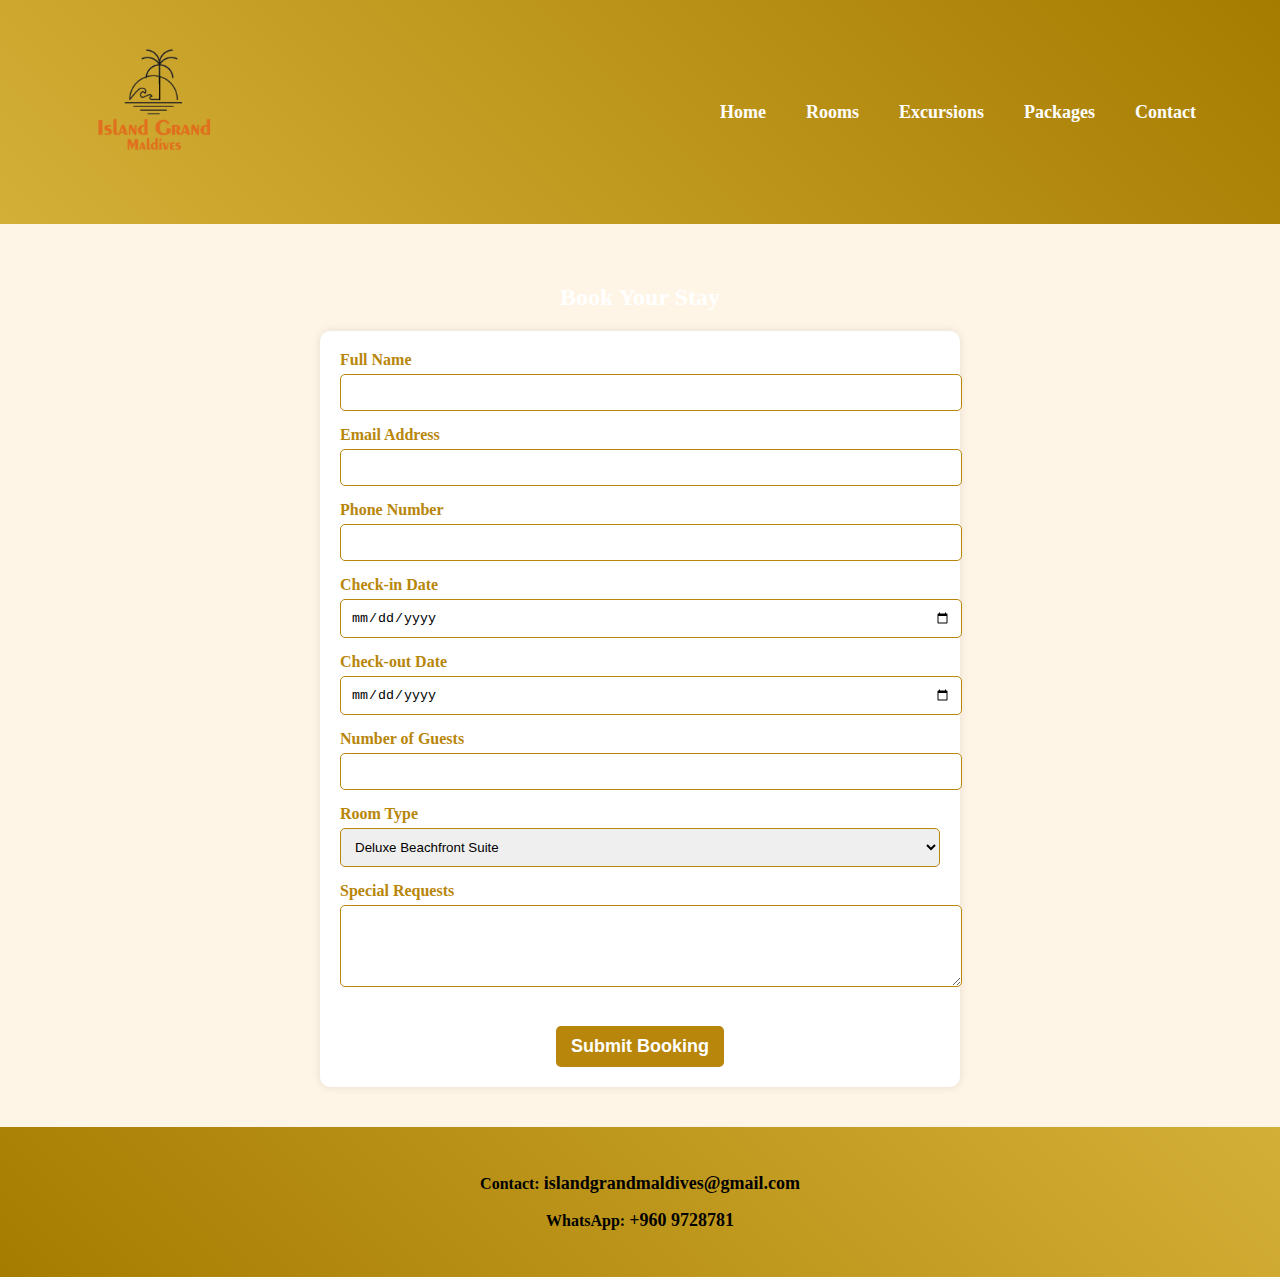
<file: booking.html>
<!DOCTYPE html>
<html lang="en">
<head>
    <meta charset="UTF-8">
    <meta name="viewport" content="width=device-width, initial-scale=1.0">
    <title>Book Your Stay - Island Grand Maldives</title>
    <link rel="stylesheet" href="styles.css">
</head>
<body>

    <!-- Header (Same as Other Pages) -->
    <header>
        <div class="container">
            <div class="logo">
                <img src="logo.png" alt="Island Grand Maldives">
            </div>
            <nav>
                <ul>
                    <li><a href="index.html">Home</a></li>
                    <li><a href="rooms.html">Rooms</a></li>
                    <li><a href="excursions.html">Excursions</a></li>
                    <li><a href="coming-soon.html">Packages</a></li>
                    <li><a href="coming-soon.html">Contact</a></li>
                </ul>
            </nav>
        </div>
    </header>

    <!-- Booking Form Section -->
    <section class="booking-section">
        <h2>Book Your Stay</h2>
        <form action="send_booking.php" method="POST" class="booking-form">
            <div class="form-group">
                <label for="name">Full Name</label>
                <input type="text" id="name" name="name" required>
            </div>
            <div class="form-group">
                <label for="email">Email Address</label>
                <input type="email" id="email" name="email" required>
            </div>
            <div class="form-group">
                <label for="phone">Phone Number</label>
                <input type="tel" id="phone" name="phone" required>
            </div>
            <div class="form-group">
                <label for="checkin">Check-in Date</label>
                <input type="date" id="checkin" name="checkin" required>
            </div>
            <div class="form-group">
                <label for="checkout">Check-out Date</label>
                <input type="date" id="checkout" name="checkout" required>
            </div>
            <div class="form-group">
                <label for="guests">Number of Guests</label>
                <input type="number" id="guests" name="guests" min="1" required>
            </div>
            <div class="form-group">
                <label for="room-type">Room Type</label>
                <select id="room-type" name="room-type" required>
                    <option value="Deluxe Beachfront Suite">Deluxe Beachfront Suite</option>
                    <option value="Exclusive Overwater Villa">Exclusive Overwater Villa</option>
                </select>
            </div>
            <div class="form-group">
                <label for="message">Special Requests</label>
                <textarea id="message" name="message" rows="4"></textarea>
            </div>
            <button type="submit" class="btn">Submit Booking</button>
        </form>
    </section>

    <!-- Footer -->
    <footer>
        <div class="footer-container">
            <p>Contact: <a href="mailto:islandgrandmaldives@gmail.com">islandgrandmaldives@gmail.com</a></p>
            <p>WhatsApp: <a href="https://wa.me/9609728781">+960 9728781</a></p>
        </div>
    </footer>

</body>
</html>
</file>
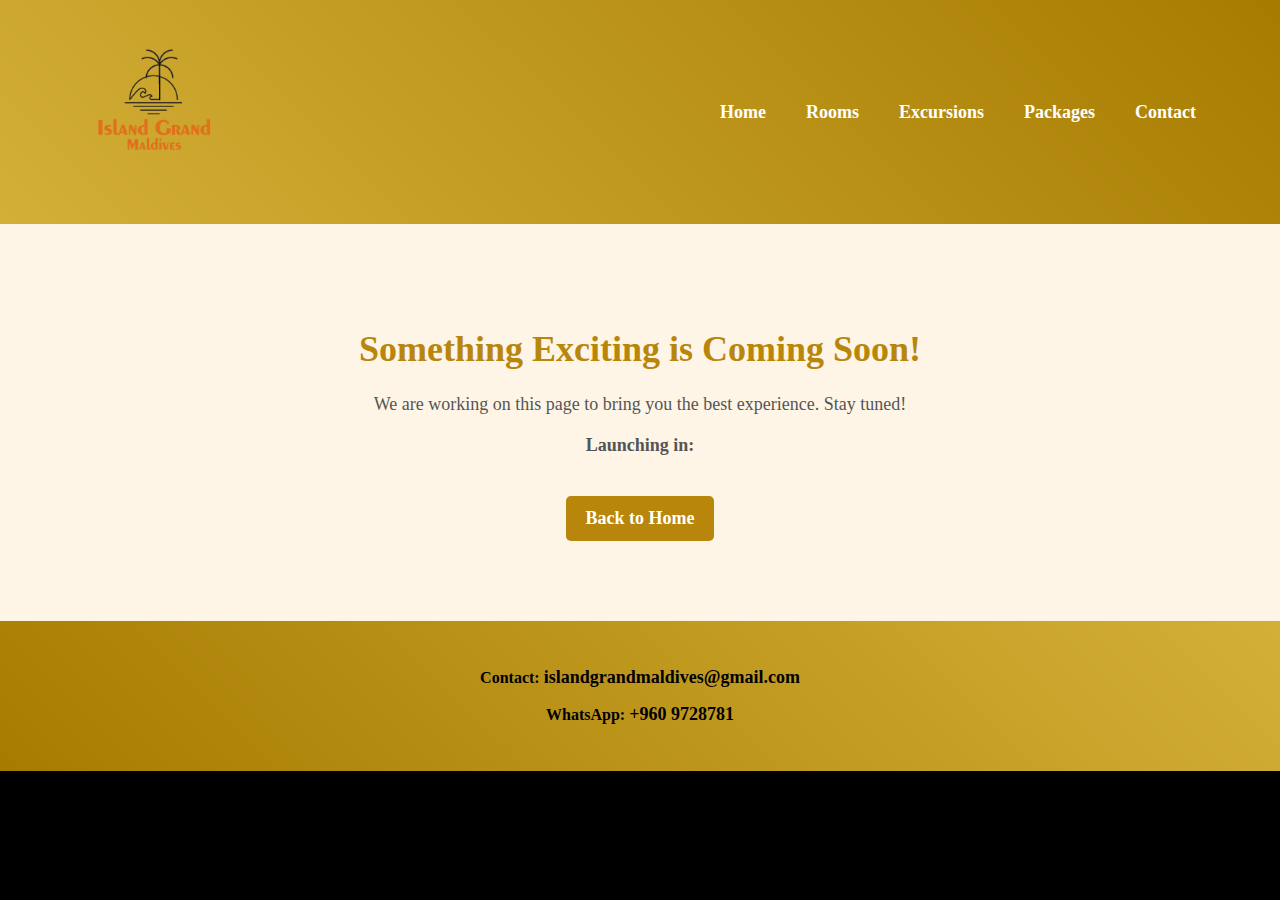
<file: coming-soon.html>
<!DOCTYPE html>
<html lang="en">
<head>
    <meta charset="UTF-8">
    <meta name="viewport" content="width=device-width, initial-scale=1.0">
    <title>Coming Soon - Island Grand Maldives</title>
    <link rel="stylesheet" href="styles.css">
</head>
<body>

    <!-- Header (Same as Other Pages) -->
    <header>
        <div class="container">
            <div class="logo">
                <img src="logo.png" alt="Island Grand Maldives">
            </div>
            <nav>
                <ul>
                    <li><a href="index.html">Home</a></li>
                    <li><a href="rooms.html">Rooms</a></li>
                    <li><a href="excursions.html">Excursions</a></li>
                    <li><a href="coming-soon.html">Packages</a></li>
                    <li><a href="coming-soon.html">Contact</a></li>
                </ul>
            </nav>
        </div>
    </header>

    <!-- Coming Soon Section -->
    <section class="coming-soon-section">
        <h1>Something Exciting is Coming Soon!</h1>
        <p>We are working on this page to bring you the best experience. Stay tuned!</p>
        <div class="countdown-timer">
            <p>Launching in:</p>
            <span id="countdown"></span>
        </div>
        <a href="index.html" class="btn">Back to Home</a>
    </section>

    <!-- Footer -->
    <footer>
        <div class="footer-container">
            <p>Contact: <a href="mailto:islandgrandmaldives@gmail.com">islandgrandmaldives@gmail.com</a></p>
            <p>WhatsApp: <a href="https://wa.me/9609728781">+960 9728781</a></p>
        </div>
    </footer>

    <script>
        // Countdown Timer (Set Launch Date Here)
        const launchDate = new Date("March 1, 2025 00:00:00").getTime();

        const timer = setInterval(function () {
            const now = new Date().getTime();
            const timeLeft = launchDate - now;

            const days = Math.floor(timeLeft / (1000 * 60 * 60 * 24));
            const hours = Math.floor((timeLeft % (1000 * 60 * 60 * 24)) / (1000 * 60 * 60));
            const minutes = Math.floor((timeLeft % (1000 * 60 * 60)) / (1000 * 60));
            const seconds = Math.floor((timeLeft % (1000 * 60)) / 1000);

            document.getElementById("countdown").innerHTML = days + "d " + hours + "h " + minutes + "m " + seconds + "s ";

            if (timeLeft < 0) {
                clearInterval(timer);
                document.getElementById("countdown").innerHTML = "We're Live Now!";
            }
        }, 1000);
    </script>

</body>
</html>
</file>
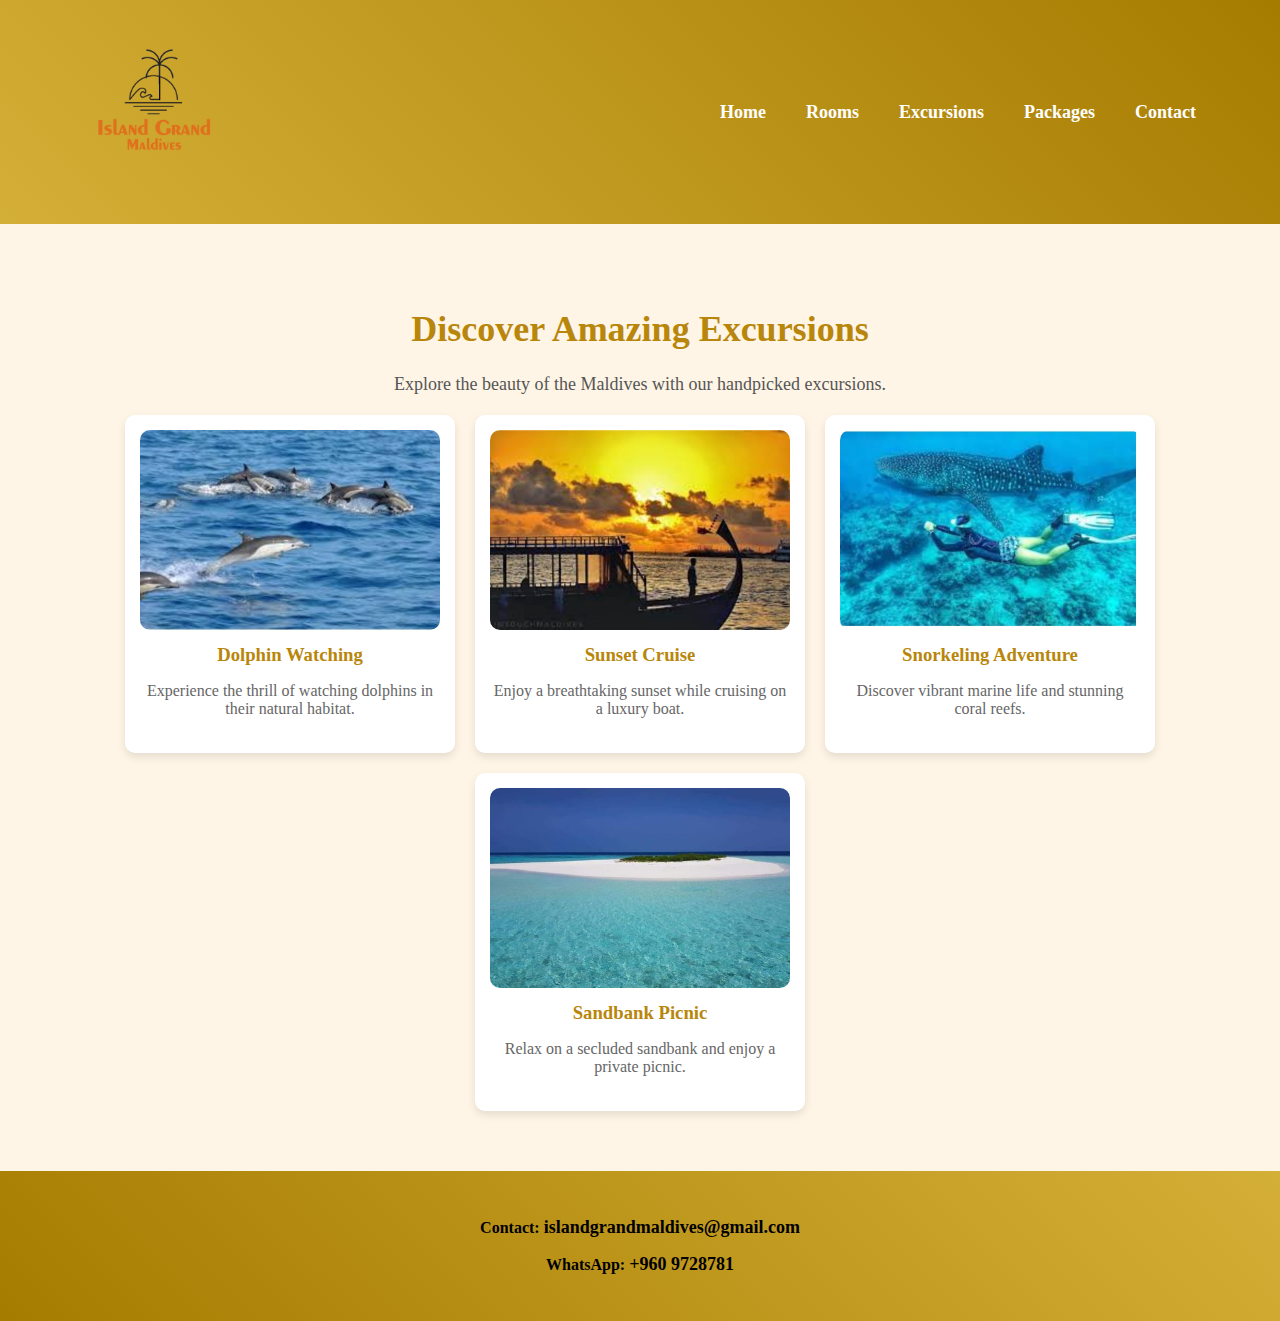
<file: excursions.html>
<!DOCTYPE html>
<html lang="en">
<head>
    <meta charset="UTF-8">
    <meta name="viewport" content="width=device-width, initial-scale=1.0">
    <title>Excursions - Island Grand Maldives</title>
    <link rel="stylesheet" href="styles.css">
</head>
<body>

    <!-- Header -->
    <header>
        <div class="container">
            <div class="logo">
                <img src="logo.png" alt="Island Grand Maldives">
            </div>
            <nav>
                <ul>
                    <li><a href="index.html">Home</a></li>
                    <li><a href="rooms.html">Rooms</a></li>
                    <li><a href="excursions.html">Excursions</a></li>
                    <li><a href="packages.html">Packages</a></li>
                    <li><a href="contact.html">Contact</a></li>
                </ul>
            </nav>
        </div>
    </header>

    <!-- Excursions Section -->
    <section class="excursions">
        <h1>Discover Amazing Excursions</h1>
        <p>Explore the beauty of the Maldives with our handpicked excursions.</p>

        <div class="excursion-container">
            <div class="excursion">
                <img src="excursion1.jpg" alt="Dolphin Watching">
                <h3>Dolphin Watching</h3>
                <p>Experience the thrill of watching dolphins in their natural habitat.</p>
            </div>

            <div class="excursion">
                <img src="excursion2.jpg" alt="Sunset Cruise">
                <h3>Sunset Cruise</h3>
                <p>Enjoy a breathtaking sunset while cruising on a luxury boat.</p>
            </div>

            <div class="excursion">
                <img src="excursion3.jpg" alt="Snorkeling Adventure">
                <h3>Snorkeling Adventure</h3>
                <p>Discover vibrant marine life and stunning coral reefs.</p>
            </div>

            <div class="excursion">
                <img src="excursion4.jpg" alt="Sandbank Picnic">
                <h3>Sandbank Picnic</h3>
                <p>Relax on a secluded sandbank and enjoy a private picnic.</p>
            </div>
        </div>
    </section>

    <!-- Footer -->
    <footer>
        <div class="footer-container">
            <p>Contact: <a href="mailto:islandgrandmaldives@gmail.com">islandgrandmaldives@gmail.com</a></p>
            <p>WhatsApp: <a href="https://wa.me/9609728781">+960 9728781</a></p>
        </div>
    </footer>

</body>
</html>
</file>
<file: styles.css>
/* General Styles */
body {
    font-family: 'Playfair Display', serif;
    margin: 0;
    padding: 0;
    background-color: #000; /* Black background */
    color: #fff;
}

/* Header */
header {
    background: linear-gradient(45deg, #d4af37, #a67c00);
    padding: 20px 0;
    text-align: center;
    box-shadow: 0 4px 10px rgba(212, 175, 55, 0.6);
}

.container {
    width: 90%;
    margin: auto;
    display: flex;
    justify-content: space-between;
    align-items: center;
}

.logo img {
    width: 180px;
}

nav ul {
    list-style: none;
    padding: 0;
    display: flex;
}

nav ul li {
    margin: 0 20px;
}

nav ul li a {
    text-decoration: none;
    color: #fff;
    font-weight: bold;
    font-size: 18px;
    transition: 0.3s;
}

nav ul li a:hover {
    color: #000;
    background-color: #d4af37;
    padding: 5px 10px;
    border-radius: 5px;
}
.booking-section {
    text-align: center;
    padding: 40px;
    background: #fff5e6;
}

.booking-form {
    max-width: 600px;
    margin: 0 auto;
    background: white;
    padding: 20px;
    border-radius: 10px;
    box-shadow: 0 0 10px rgba(0, 0, 0, 0.1);
}

.form-group {
    margin-bottom: 15px;
    text-align: left;
}

label {
    font-weight: bold;
    color: #b8860b;
}

input, select, textarea {
    width: 100%;
    padding: 10px;
    border: 1px solid #b8860b;
    border-radius: 5px;
    margin-top: 5px;
}

button.btn {
    background: #b8860b;
    color: white;
    padding: 10px 15px;
    border: none;
    border-radius: 5px;
    cursor: pointer;
}

button.btn:hover {
    background: #8b6508;
}

/* Hero Section */
.hero {
    background: url('luxury-hotel.jpg') center/cover no-repeat;
    text-align: center;
    color: white;
    padding: 120px 20px;
}

.hero h1 {
    font-size: 50px;
    text-transform: uppercase;
    letter-spacing: 2px;
}

.hero p {
    font-size: 20px;
    margin-top: 10px;
}

.btn {
    background-color: #d4af37;
    padding: 12px 25px;
    text-decoration: none;
    color: black;
    font-weight: bold;
    border-radius: 30px;
    font-size: 18px;
    display: inline-block;
    margin-top: 20px;
    transition: 0.3s;
}

.btn:hover {
    background-color: #a67c00;
    color: white;
}
.coming-soon-section {
    text-align: center;
    padding: 80px 20px;
    background: #fff5e6;
}

.coming-soon-section h1 {
    font-size: 36px;
    color: #b8860b;
}

.coming-soon-section p {
    font-size: 18px;
    color: #555;
}

.countdown-timer {
    font-size: 22px;
    font-weight: bold;
    color: #b8860b;
    margin: 20px 0;
}

.btn {
    background: #b8860b;
    color: white;
    padding: 12px 20px;
    border-radius: 5px;
    text-decoration: none;
    display: inline-block;
    margin-top: 20px;
}

.btn:hover {
    background: #8b6508;
}

/* Rooms & Experiences */
.room-container, .experience-container {
    display: flex;
    flex-wrap: wrap;
    justify-content: center;
    gap: 30px;
}

.room, .experience {
    width: 350px;
    text-align: center;
    background: #111;
    padding: 20px;
    border-radius: 10px;
    box-shadow: 0 4px 10px rgba(212, 175, 55, 0.6);
}

.room img, .experience img {
    width: 100%;
    height: 250px;
    object-fit: cover;
    border-radius: 8px;
}

/* Footer */
footer {
    background: linear-gradient(45deg, #a67c00, #d4af37);
    text-align: center;
    padding: 30px 0;
    color: black;
    font-weight: bold;
}

.footer-container {
    width: 90%;
    margin: auto;
}

.footer-container a {
    color: black;
    text-decoration: none;
    font-size: 18px;
    transition: 0.3s;
}

.footer-container a:hover {
    color: white;
}

/* Social Icons */
.social-icons {
    margin-top: 10px;
}

.social-icons img {
    width: 40px;
    margin: 0 10px;
    transition: 0.3s;
}

.social-icons img:hover {
    transform: scale(1.1);
}
.excursions {
    text-align: center;
    padding: 60px 20px;
    background: #fff5e6;
}

.excursions h1 {
    font-size: 36px;
    color: #b8860b;
}

.excursions p {
    font-size: 18px;
    color: #555;
    margin-bottom: 20px;
}

.excursion-container {
    display: flex;
    flex-wrap: wrap;
    justify-content: center;
    gap: 20px;
}

.excursion {
    background: white;
    padding: 15px;
    border-radius: 10px;
    width: 300px;
    box-shadow: 0 4px 8px rgba(0, 0, 0, 0.1);
}

.excursion img {
    width: 100%;
    border-radius: 10px;
}

.excursion h3 {
    color: #b8860b;
    margin: 10px 0;
}

.excursion p {
    font-size: 16px;
    color: #666;
}

/* Floating WhatsApp Chat */
.whatsapp-float {
    position: fixed;
    bottom: 20px;
    right: 20px;
    z-index: 1000;
}

.whatsapp-float img {
    width: 55px;
    height: 55px;
    border-radius: 50%;
    box-shadow: 0 4px 10px rgba(212, 175, 55, 0.6);
}

/* Mobile Responsive */
@media (max-width: 768px) {
    .hero {
        padding: 80px;
    }

    nav ul {
        flex-direction: column;
        text-align: center;
    }

    .room-container, .experience-container {
        flex-direction: column;
        align-items: center;
    }
}
button_color: "#FFD700", // Gold color
</file>
